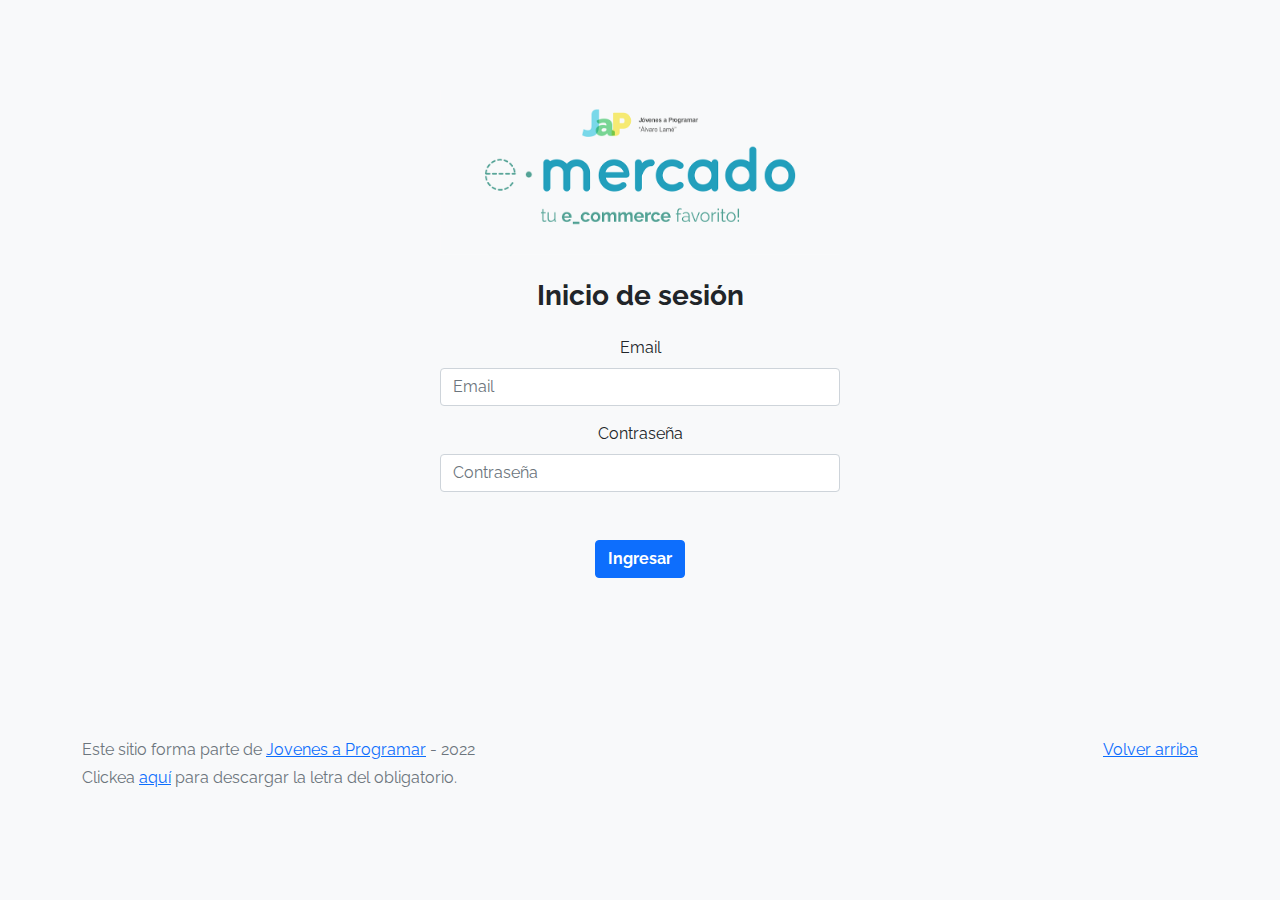
<file: index.html>
<!DOCTYPE html>
<html lang="es">
  <head>
    <meta http-equiv="Content-Type" content="text/html; charset=UTF-8" />
    <meta
      name="viewport"
      content="width=device-width, initial-scale=1, shrink-to-fit=no"/>
    <title>eMercado - Todo lo que busques está aquí</title>
    <link
      href="https://fonts.googleapis.com/css?family=Raleway:300,300i,400,400i,700,700i,900,900i"
      rel="stylesheet"/>
    <link href="css/bootstrap.min.css" rel="stylesheet" />
    <link href="css/styles.css" rel="stylesheet" />
    <style>
      body {
        background-color: rgb(248, 249, 250);
      }
    </style>
  </head>
  <body>
    <main class="container d-flex justify-content-center align-items-center">
      <div class="text-center">
        <img
          src="img/login.png"
          class="img-fluid mb-4"
          width="400"
          alt="Logo e-mercado"/>
        <h3 class="fw-bold mb-4">Inicio de sesión</h3>
        <form method="get" action="homepage.html" id="validation" novalidate>
          <div class="mb-3">
            <label for="email" class="form-label">Email</label>
            <input
              type="email"
              placeholder="Email"
              class="form-control"
              id="email"
              aria-describedby="email"
              required/>
            <div class="valid-feedback">
              Correcto, cumple con los requisitos
            </div>
            <div class="invalid-feedback">Ingresa tu e-mail</div>
          </div>
          <div class="mb-5">
            <label for="password" class="form-label">Contraseña</label>
            <input
              type="password"
              placeholder="Contraseña"
              class="form-control"
              id="password"
              aria-describedby="password"
              minlength="8"
              required/>
            <div class="valid-feedback">
              Correcto, cumple con los requisitos
            </div>
            <div class="invalid-feedback">Ingresa tu contraseña</div>
          </div>
          <div class="mb-3">
            <button type="submit" class="btn btn-primary fw-bold" id="submit">
              Ingresar
            </button>
            <!-- Botón para iniciar sesión con Google -->
          </div>
          <div
            id="g_id_onload"
            data-client_id="708437028162-b54l5r0apn4jq03dhgaak7fc3bg0893g.apps.googleusercontent.com">
          </div>
          <div
            class="mb-2 d-flex justify-content-center g_id_signin">
          </div>
        </form>
      </div>
    </main>
    <footer class="text-muted">
      <div class="container">
        <p class="float-end">
          <a href="#">Volver arriba</a>
        </p>
        <p>
          Este sitio forma parte de
          <a href="https://jovenesaprogramar.edu.uy/" target="_blank"
            >Jovenes a Programar</a>
          - 2022
        </p>
        <p>
          Clickea <a target="_blank" href="Letra.pdf">aquí</a> para descargar la
          letra del obligatorio.
        </p>
      </div>
    </footer>
    <script src="js/index.js"></script>
    <script src="js/init.js"></script>
    <script src="https://accounts.google.com/gsi/client"></script>
  </body>
</html>
</file>
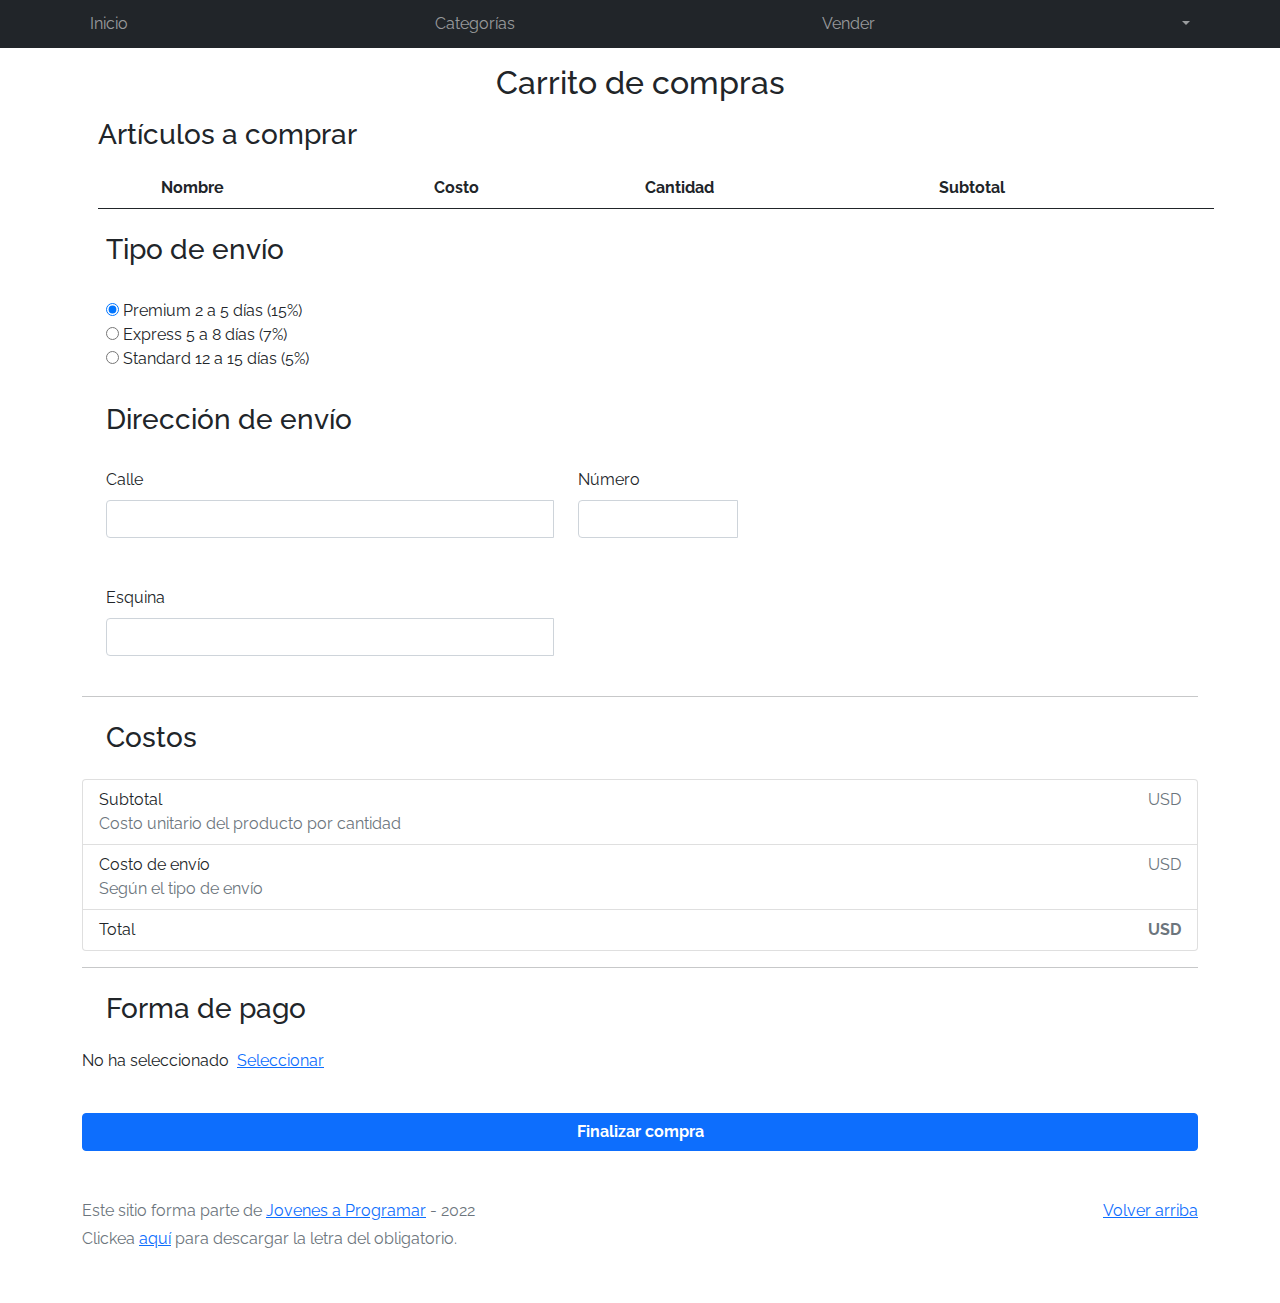
<file: cart.html>
<!DOCTYPE html>
<html lang="es">

<head>
  <meta http-equiv="Content-Type" content="text/html; charset=UTF-8" />
  <meta name="viewport" content="width=device-width, initial-scale=1, shrink-to-fit=no" />
  <title>eMercado - Todo lo que busques está aquí</title>
  <link href="https://fonts.googleapis.com/css?family=Raleway:300,300i,400,400i,700,700i,900,900i" rel="stylesheet" />
  <link href="css/bootstrap.min.css" rel="stylesheet" />
  <link href="css/font-awesome.min.css" rel="stylesheet" />
  <link href="css/styles.css" rel="stylesheet" />
  <link rel="stylesheet" href="https://cdn.jsdelivr.net/npm/bootstrap-icons@1.9.1/font/bootstrap-icons.css" />
</head>

<body>
  <nav class="navbar navbar-expand-lg navbar-dark bg-dark p-1">
    <div class="container">
      <button class="navbar-toggler" type="button" data-bs-toggle="collapse" data-bs-target="#navbarNav"
        aria-controls="navbarNav" aria-expanded="false" aria-label="Toggle navigation">
        <span class="navbar-toggler-icon"></span>
      </button>
      <div class="collapse navbar-collapse" id="navbarNav">
        <ul class="navbar-nav w-100 justify-content-between">
          <li class="nav-item">
            <a class="nav-link" href="index.html">Inicio</a>
          </li>
          <li class="nav-item">
            <a class="nav-link" href="categories.html">Categorías</a>
          </li>
          <li class="nav-item">
            <a class="nav-link" href="sell.html">Vender</a>
          </li>
          <!-- Información de usuario -->
          <li class="nav-item dropdown">
            <a class="nav-link dropdown-toggle" href="#" role="button" data-bs-toggle="dropdown" id="mi-perfil">
            </a>
            <!-- Menú desplegable -->
            <ul class="dropdown-menu-dark dropdown-menu p-1">
              <li>
                <a class="nav-link" href="cart.html">Mi carrito
                </a>
              </li>
              <li>
                <a class="nav-link" href="my-profile.html">Mi perfil</a>
              </li>
              <li>
                <a class="nav-link" href="index.html" onclick="localStorage.removeItem('email')">Cerrar sesión</a>
              </li>
            </ul>
        </ul>
      </div>
    </div>
  </nav>
  <main>
    <!-- Carrito de compras -->
    <div class="container">
      <h2 class="text-center m-3">Carrito de compras</h2>
      <h3 class="m-3">Artículos a comprar</h3>
      <table class="table m-3 border-bottom">
        <tbody>
          <tr>
            <th scope="col"></th>
            <th scope="col">Nombre</th>
            <th scope="col">Costo</th>
            <th scope="col">Cantidad</th>
            <th scope="col">Subtotal</th>
          </tr>
        </tbody>
        <tbody id="carrito"></tbody>
      </table>
      <h3 class="m-3 p-2">Tipo de envío</h3>
      <div class="d-flex flex-column m-3 p-2">
        <div>
          <input type="radio" name="envio" id="premium" checked required>
          <label>Premium 2 a 5 días (15%)</label>
        </div>
        <div>
          <input type="radio" name="envio" id="express" required>
          <label>Express 5 a 8 días (7%)</label>
        </div>
        <div>
          <input type="radio" name="envio" id="standard" required>
          <label>Standard 12 a 15 días (5%)</label>
        </div>
      </div>
      <h3 class="d-flex m-3 p-2">Dirección de envío</h3>
      <form action="#" class="needs-validation" novalidate>
        <div class="d-flex m-3 p-2">
          <div>
            <label for="calle" class="form-label">Calle</label>
            <div class="input-group mb-3">
              <input type="text" class="form-control me-4" style="width: 28rem" required />
              <div class="invalid-feedback">Ingresa una calle</div>
            </div>
          </div>
          <div>
            <label for="numero" class="form-label">Número</label>
            <div class="input-group mb-3">
              <input type="text" class="form-control" style="width: 10rem" required />
              <div class="invalid-feedback">Ingresa un número</div>
            </div>
          </div>
        </div>
        <div class="d-flex m-3 p-2">
          <div>
            <label for="calle" class="form-label">Esquina</label>
            <div class="input-group mb-3">
              <input type="text" class="form-control me-4" style="width: 28rem" required />
              <div class="invalid-feedback">Ingresa una esquina</div>
            </div>
          </div>
        </div>
        <hr>
        <h3 class="d-flex m-3 p-2">Costos</h3>
        <ul class="list-group">
          <li class="list-group-item">
            <div class="d-flex justify-content-between m-0 p-0">
              <p class="m-0 p-0">Subtotal</p>
              <p class="m-0 p-0 text-secondary">USD <span id="subtotal"></span></p>
            </div>
            <p class="m-0 p-0 text-secondary">Costo unitario del producto por cantidad</p>
          </li>
          <li class="list-group-item">
            <div class="d-flex justify-content-between m-0 p-0">
              <p class="m-0 p-0">Costo de envío</p>
              <p class="m-0 p-0 text-secondary">USD <span id="costoenvio"></span></p>
            </div>
            <p class="m-0 p-0 text-secondary">Según el tipo de envío</p>
          </li>
          <li class="list-group-item">
            <div class="d-flex justify-content-between m-0 p-0">
              <p class="m-0 p-0">Total</p>
              <p class="m-0 p-0 text-secondary"><strong>USD <span id="total"></span></strong></p>
            </div>
          </li>
        </ul>
        <hr>
        <h3 class="d-flex m-3 p-2">Forma de pago</h3>
        <div class="d-flex">
          <p class="me-2">No ha seleccionado</p>
          <a href="" data-bs-toggle="modal" data-bs-target="#exampleModal">Seleccionar</a>
        </div>
        <div class="modal fade" id="exampleModal" tabindex="-1" aria-labelledby="exampleModalLabel" aria-hidden="true">
          <div class="modal-dialog">
            <div class="modal-content">
              <div class="modal-header">
                <h1 class="modal-title fs-5" id="exampleModalLabel">
                  Forma de pago
                </h1>
              </div>
              <div class="modal-body">
                <div class="d-flex">
                  <input class="form-check-input me-2 p-0" type="radio" name="tipo"
                    id="tarjeta" checked="" />
                  <p>Tarjeta de crédito</p>
                </div>
                <hr />
                <div class="d-flex">
                  <div>
                    <label class="form-label">Número de tarjeta</label>
                    <div class="input-group mb-3">
                      <input type="text" class="form-control me-4" id="numerotarjeta"
                        style="width: 16rem" required />
                    </div>
                  </div>
                  <div>
                    <label class="form-label">Código de seg.</label>
                    <div class="input-group mb-3">
                      <input type="text" class="form-control" id="codigotarjeta" style="width: 10rem"
                        required />
                    </div>
                  </div>
                </div>
                <div class="d-flex">
                  <div>
                    <label class="form-label">Vencimiento (MM/AA)</label>
                    <div class="input-group mb-3">
                      <input type="date" class="form-control me-4" id="vencimientotarjeta"
                        style="width: 16rem" required />
                    </div>
                  </div>
                </div>
                <div class="d-flex">
                  <input class="form-check-input me-2 p-0" type="radio" name="tipo"
                    id="transferencia" />
                  <p>Transferencia bancaria</p>
                </div>
                <hr />
                <div>
                  <label class="form-label">Número de cuenta</label>
                  <div class="input-group mb-3">
                    <input type="text" class="form-control me-4" id="numerocuenta"
                      style="width: 16rem" required disabled/>
                  </div>
                </div>
              </div>
              <div class="modal-footer">
                <button type="button" class="btn btn-primary" data-bs-dismiss="modal">Cerrar</button>
              </div>
            </div>
          </div>
        </div>
        <br>
        <button type="submit" class="btn btn-primary w-100 fw-bold fs-6">Finalizar compra</button>
      </form>
    </div>
  </main>
  <footer class="text-muted">
    <div class="container">
      <p class="float-end">
        <a href="#">Volver arriba</a>
      </p>
      <p>
        Este sitio forma parte de
        <a href="https://jovenesaprogramar.edu.uy/" target="_blank">Jovenes a Programar</a>
        - 2022
      </p>
      <p>
        Clickea <a target="_blank" href="Letra.pdf">aquí</a> para descargar la
        letra del obligatorio.
      </p>
    </div>
  </footer>
  <!-- Alerta exitosa -->
  <div class="alert alert-success alert-dismissible fade" role="alert" id="alert-success">
    <p>¡Has comprado con éxito!</p>
    <button type="button" class="btn-close" data-bs-dismiss="alert"></button>
  </div>
  <!-- Alerta con error -->
  <div class="alert alert-danger alert-dismissible fade" role="alert" id="alert-danger">
    <p>Por favor, complete todos los campos</p>
    <button type="button" class="btn-close" data-bs-dismiss="alert"></button>
  </div>
  <div id="spinner-wrapper">
    <div class="lds-ring">
      <div></div>
      <div></div>
      <div></div>
      <div></div>
    </div>
  </div>
  <script src="js/bootstrap.bundle.min.js"></script>
  <script src="js/init.js"></script>
  <script src="js/cart.js"></script>
</body>

</html>
</file>
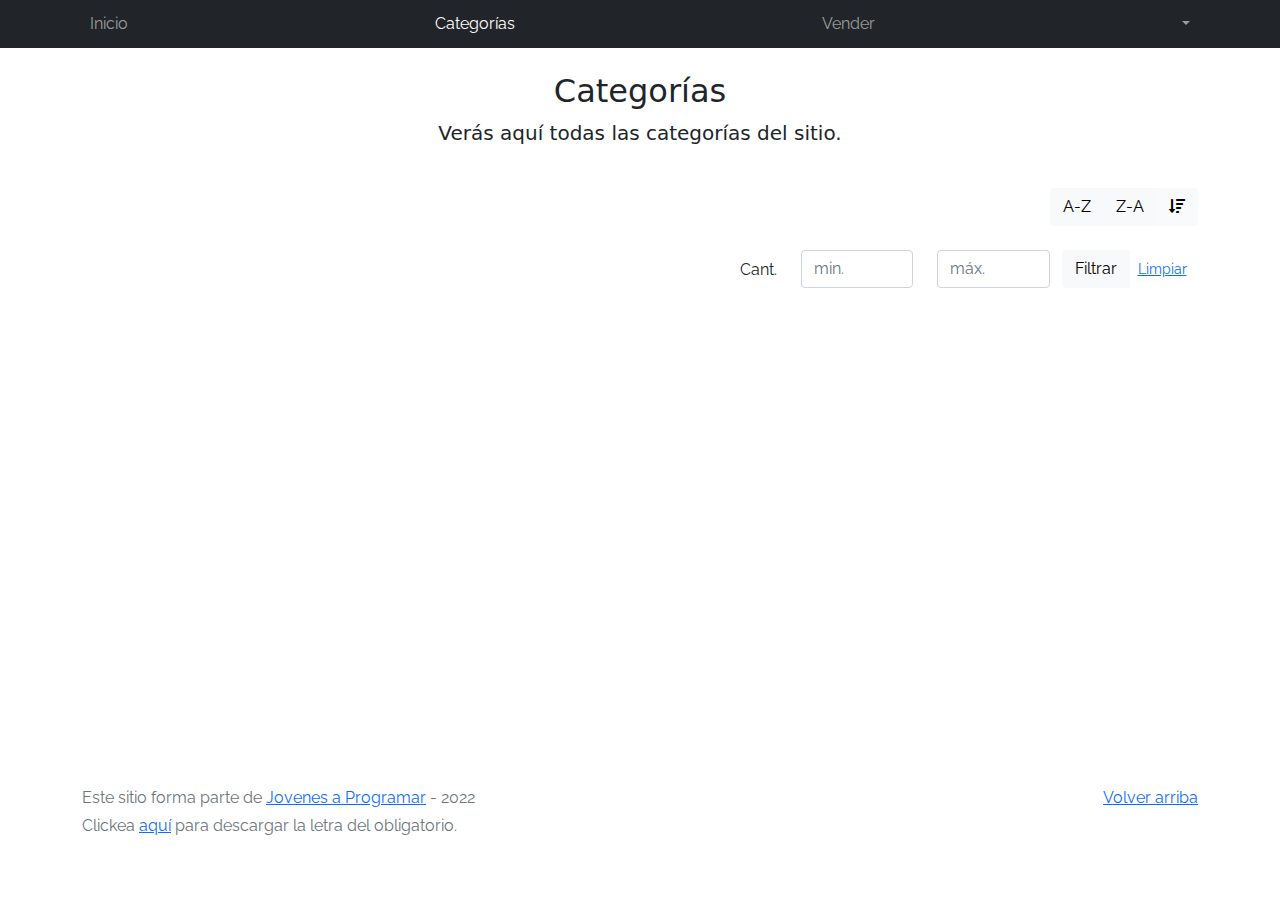
<file: categories.html>
<!DOCTYPE html>
<html lang="es">
  <head>
    <meta http-equiv="Content-Type" content="text/html; charset=UTF-8" />
    <meta
      name="viewport"
      content="width=device-width, initial-scale=1, shrink-to-fit=no"/>
    <title>eMercado - Todo lo que busques está aquí</title>
    <link
      href="https://fonts.googleapis.com/css?family=Raleway:300,300i,400,400i,700,700i,900,900i"
      rel="stylesheet"/>
    <link href="css/font-awesome.min.css" rel="stylesheet" />
    <link href="css/bootstrap.min.css" rel="stylesheet" />
    <link href="css/styles.css" rel="stylesheet" />
  </head>
  <body>
    <nav class="navbar navbar-expand-lg navbar-dark bg-dark p-1">
      <div class="container">
        <button
          class="navbar-toggler"
          type="button"
          data-bs-toggle="collapse"
          data-bs-target="#navbarNav"
          aria-controls="navbarNav"
          aria-expanded="false"
          aria-label="Toggle navigation">
          <span class="navbar-toggler-icon"></span>
        </button>
        <div class="collapse navbar-collapse" id="navbarNav">
          <ul class="navbar-nav w-100 justify-content-between">
            <li class="nav-item">
              <a class="nav-link" href="index.html">Inicio</a>
            </li>
            <li class="nav-item">
              <a class="nav-link active" href="categories.html">Categorías</a>
            </li>
            <li class="nav-item">
              <a class="nav-link" href="sell.html">Vender</a>
            </li>
            <!-- Información de usuario -->
            <li class="nav-item dropdown">
              <a class="nav-link dropdown-toggle" href="#" role="button" data-bs-toggle="dropdown" id="mi-perfil">
              </a>
              <!-- Menú desplegable -->
              <ul class="dropdown-menu-dark dropdown-menu p-1">
                <li>
                  <a class="nav-link" href="cart.html">Mi carrito
                  </a>
                </li>
                <li>
                  <a class="nav-link" href="my-profile.html">Mi perfil</a>
                </li>
                <li>
                  <a class="nav-link" href="index.html" onclick="localStorage.removeItem('email')">Cerrar sesión</a>
                </li>
              </ul>
          </ul>
        </div>
      </div>
    </nav>
    <main class="pb-5">
      <div class="text-center p-4">
        <h2>Categorías</h2>
        <p class="lead">Verás aquí todas las categorías del sitio.</p>
      </div>
      <div class="container">
        <div class="row">
          <div class="col text-end">
            <div
              class="btn-group btn-group-toggle mb-4"
              data-bs-toggle="buttons">
              <input
                type="radio"
                class="btn-check"
                name="options"
                id="sortAsc"/>
              <label class="btn btn-light" for="sortAsc">A-Z</label>
              <input
                type="radio"
                class="btn-check"
                name="options"
                id="sortDesc"/>
              <label class="btn btn-light" for="sortDesc">Z-A</label>
              <input
                type="radio"
                class="btn-check"
                name="options"
                id="sortByCount"
                checked/>
              <label class="btn btn-light" for="sortByCount"
                ><i class="fas fa-sort-amount-down mr-1"></i>
              </label>
            </div>
          </div>
        </div>
        <div class="row">
          <div class="col-lg-6 offset-lg-6 col-md-12 mb-1 container">
            <div class="row container p-0 m-0">
              <div class="col">
                <p class="font-weight-normal text-end my-2">Cant.</p>
              </div>
              <div class="col">
                <input
                  class="form-control"
                  type="number"
                  placeholder="min."
                  id="rangeFilterCountMin"/>
              </div>
              <div class="col">
                <input
                  class="form-control"
                  type="number"
                  placeholder="máx."
                  id="rangeFilterCountMax"/>
              </div>
              <div class="col-3 p-0">
                <div class="btn-group" role="group">
                  <button class="btn btn-light btn-block" id="rangeFilterCount">
                    Filtrar
                  </button>
                  <button class="btn btn-link btn-sm" id="clearRangeFilter">
                    Limpiar
                  </button>
                </div>
              </div>
            </div>
          </div>
        </div>
        <div class="row">
          <div class="list-group" id="cat-list-container"></div>
        </div>
      </div>
    </main>
    <footer class="text-muted">
      <div class="container">
        <p class="float-end">
          <a href="#">Volver arriba</a>
        </p>
        <p>
          Este sitio forma parte de
          <a href="https://jovenesaprogramar.edu.uy/" target="_blank"
            >Jovenes a Programar</a
          >
          - 2022
        </p>
        <p>
          Clickea <a target="_blank" href="Letra.pdf">aquí</a> para descargar la
          letra del obligatorio.
        </p>
      </div>
    </footer>
    <div id="spinner-wrapper">
      <div class="lds-ring">
        <div></div>
        <div></div>
        <div></div>
        <div></div>
      </div>
    </div>
    <script src="js/bootstrap.bundle.min.js"></script>
    <script src="js/init.js"></script>
    <script src="js/categories.js"></script>
  </body>
</html>
</file>
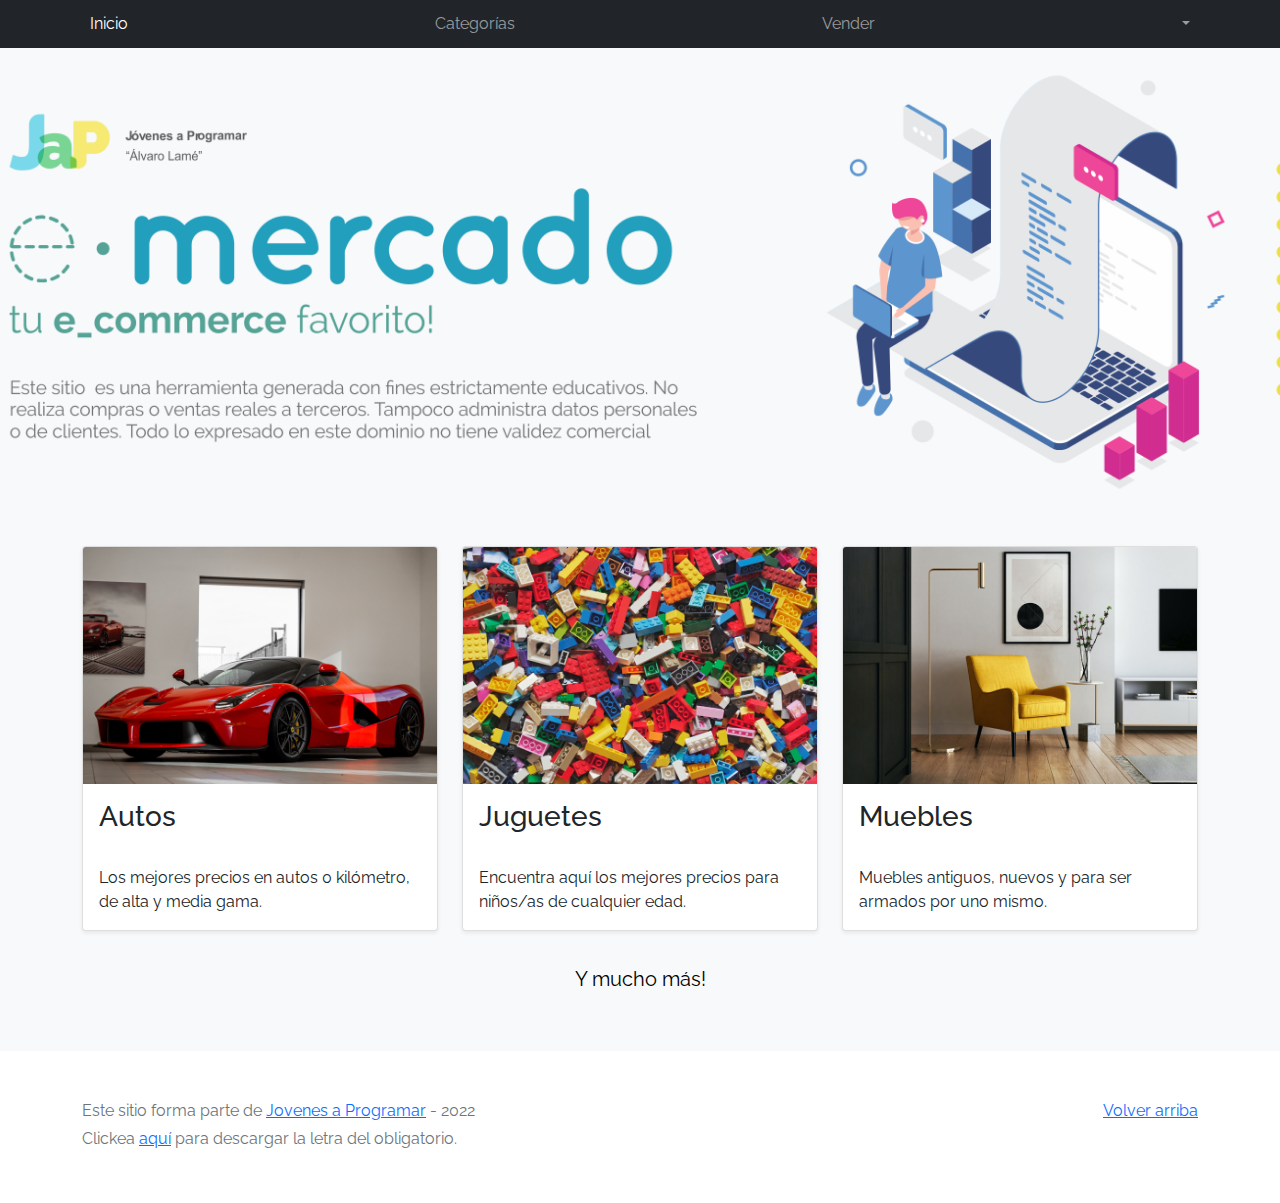
<file: homepage.html>
<!DOCTYPE html>
<html lang="es">
  <head>
    <meta http-equiv="Content-Type" content="text/html; charset=UTF-8" />
    <meta
      name="viewport"
      content="width=device-width, initial-scale=1, shrink-to-fit=no"/>
    <title>eMercado - Todo lo que busques está aquí</title>
    <link
      href="https://fonts.googleapis.com/css?family=Raleway:300,300i,400,400i,700,700i,900,900i"
      rel="stylesheet"/>
    <link href="css/bootstrap.min.css" rel="stylesheet" />
    <link href="css/styles.css" rel="stylesheet" />
  </head>
  <body>
    <nav class="navbar navbar-expand-lg navbar-dark bg-dark p-1">
      <div class="container">
        <button
          class="navbar-toggler"
          type="button"
          data-bs-toggle="collapse"
          data-bs-target="#navbarNav"
          aria-controls="navbarNav"
          aria-expanded="false"
          aria-label="Toggle navigation">
          <span class="navbar-toggler-icon"></span>
        </button>
        <div class="collapse navbar-collapse" id="navbarNav">
          <ul class="navbar-nav w-100 justify-content-between">
            <li class="nav-item">
              <a id="index" class="nav-link active" href="homepage.html">Inicio</a>
            </li>
            <li class="nav-item">
              <a class="nav-link" href="categories.html">Categorías</a>
            </li>
            <li class="nav-item">
              <a class="nav-link" href="sell.html">Vender</a>
            </li>
            <!-- Información de usuario -->
            <li class="nav-item dropdown">
              <a class="nav-link dropdown-toggle" href="#" role="button" data-bs-toggle="dropdown" id="mi-perfil">
              </a>
            <!-- Menú desplegable -->
            <ul class="dropdown-menu-dark dropdown-menu p-1">
              <li>
                <a class="nav-link" href="cart.html"
                  >Mi carrito
                </a>
              </li>
              <li>
                <a class="nav-link" href="my-profile.html"
                  >Mi perfil</a
                >
              </li>
              <li>
                <a
                  class="nav-link" href="index.html"
                  onclick="localStorage.removeItem('email')"
                  >Cerrar sesión</a>
              </li>
            </ul>
          </ul>
        </div>
      </div>
    </nav>
    <main>
      <div class="jumbotron text-center"></div>
      <div class="album py-5 bg-light">
        <div class="container">
          <div class="row">
            <div class="col-md-4">
              <div
                class="card mb-4 shadow-sm custom-card cursor-active"
                id="autos">
                <img
                  class="bd-placeholder-img card-img-top"
                  src="img/cars_index.jpg"
                  alt="Imgagen representativa de la categoría 'Autos'"/>
                <h3 class="m-3">Autos</h3>
                <div class="card-body">
                  <p class="card-text">
                    Los mejores precios en autos 0 kilómetro, de alta y media
                    gama.
                  </p>
                </div>
              </div>
            </div>
            <div class="col-md-4">
              <div
                class="card mb-4 shadow-sm custom-card cursor-active"
                id="juguetes">
                <img
                  class="bd-placeholder-img card-img-top"
                  src="img/toys_index.jpg"
                  alt="Imgagen representativa de la categoría 'Juguetes'"
                />
                <h3 class="m-3">Juguetes</h3>
                <div class="card-body">
                  <p class="card-text">
                    Encuentra aquí los mejores precios para niños/as de
                    cualquier edad.
                  </p>
                </div>
              </div>
            </div>
            <div class="col-md-4">
              <div
                class="card mb-4 shadow-sm custom-card cursor-active"
                id="muebles">
                <img
                  class="bd-placeholder-img card-img-top"
                  src="img/furniture_index.jpg"
                  alt="Imgagen representativa de la categoría 'Muebles'"/>
                <h3 class="m-3">Muebles</h3>
                <div class="card-body">
                  <p class="card-text">
                    Muebles antiguos, nuevos y para ser armados por uno mismo.
                  </p>
                </div>
              </div>
            </div>
          </div>
          <div class="row">
            <a class="btn btn-light btn-lg btn-block" href="categories.html"
              >Y mucho más!</a>
          </div>
        </div>
      </div>
    </main>
    <footer class="text-muted">
      <div class="container">
        <p class="float-end">
          <a href="#">Volver arriba</a>
        </p>
        <p>
          Este sitio forma parte de
          <a href="https://jovenesaprogramar.edu.uy/" target="_blank"
            >Jovenes a Programar</a>
          - 2022
        </p>
        <p>
          Clickea <a target="_blank" href="Letra.pdf">aquí</a> para descargar la
          letra del obligatorio.
        </p>
      </div>
    </footer>
    <script src="js/bootstrap.bundle.min.js"></script>
    <script src="js/init.js"></script>
    <script src="js/index.js"></script>
  </body>
</html>
</file>
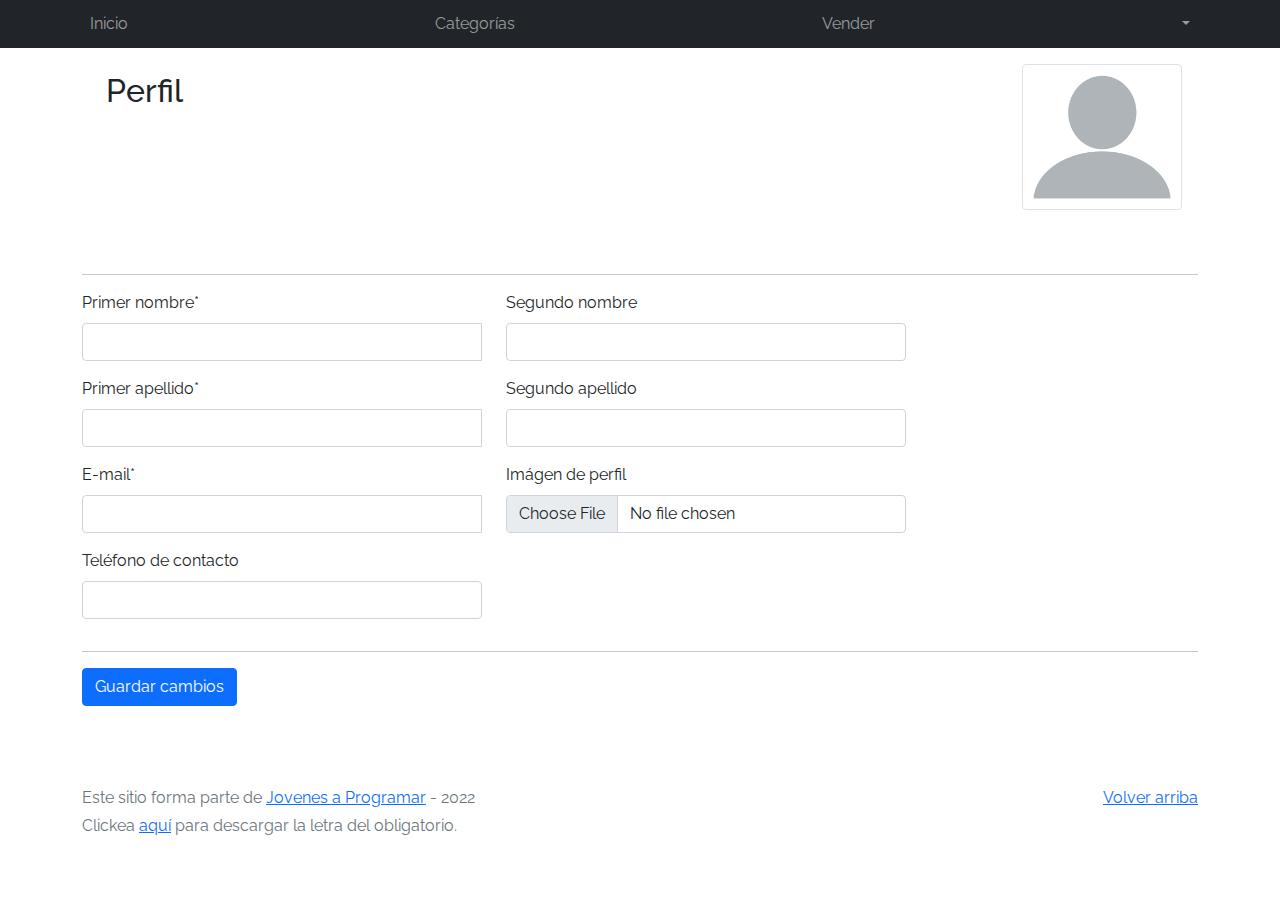
<file: my-profile.html>
<!DOCTYPE html>
<html lang="es">

<head>
  <meta http-equiv="Content-Type" content="text/html; charset=UTF-8">
  <meta name="viewport" content="width=device-width, initial-scale=1, shrink-to-fit=no">
  <title>eMercado - Todo lo que busques está aquí</title>
  <link href="https://fonts.googleapis.com/css?family=Raleway:300,300i,400,400i,700,700i,900,900i" rel="stylesheet">
  <link href="css/bootstrap.min.css" rel="stylesheet">
  <link href="css/styles.css" rel="stylesheet">
  <style>
    .bd-placeholder-img {
      font-size: 1.125rem;
      text-anchor: middle;
      -webkit-user-select: none;
      -moz-user-select: none;
      -ms-user-select: none;
      user-select: none;
    }

    @media (min-width: 768px) {
      .bd-placeholder-img-lg {
        font-size: 3.5rem;
      }
    }
  </style>
</head>

<body>
  <nav class="navbar navbar-expand-lg navbar-dark bg-dark p-1">
    <div class="container">
      <button class="navbar-toggler" type="button" data-bs-toggle="collapse" data-bs-target="#navbarNav"
        aria-controls="navbarNav" aria-expanded="false" aria-label="Toggle navigation">
        <span class="navbar-toggler-icon"></span>
      </button>
      <div class="collapse navbar-collapse" id="navbarNav">
        <ul class="navbar-nav w-100 justify-content-between">
          <li class="nav-item">
            <a class="nav-link" href="index.html">Inicio</a>
          </li>
          <li class="nav-item">
            <a class="nav-link" href="categories.html">Categorías</a>
          </li>
          <li class="nav-item">
            <a class="nav-link" href="sell.html">Vender</a>
          </li>
          <!-- Información de usuario -->
          <li class="nav-item dropdown">
            <a class="nav-link dropdown-toggle" href="#" role="button" data-bs-toggle="dropdown" id="mi-perfil">
            </a>
            <!-- Menú desplegable -->
            <ul class="dropdown-menu-dark dropdown-menu p-1">
              <li>
                <a class="nav-link" href="cart.html">Mi carrito
                </a>
              </li>
              <li>
                <a class="nav-link" href="my-profile.html">Mi perfil</a>
              </li>
              <li>
                <a class="nav-link" href="index.html" onclick="localStorage.removeItem('email')">Cerrar sesión</a>
              </li>
            </ul>
        </ul>
      </div>
    </div>
  </nav>
  <main>
    <!-- Perfil -->
    <div class="container">
      <div class="d-flex justify-content-between mb-5">
        <h2 class="m-4">Perfil</h2>
        <img src="./img/img_perfil.png" class="img-thumbnail m-3" style="width: 10rem" id="img-perfil" />
      </div>
      <hr />
      <form action="" method="" class="needs-validation" novalidate>
        <div class="d-flex">
          <div>
            <label for="primer-nombre" class="form-label">Primer nombre*</label>
            <div class="input-group mb-3">
              <input type="text" class="form-control me-4" style="width: 25rem" id="primer-nombre" required />
              <div class="invalid-feedback">Ingresa un nombre</div>
            </div>
          </div>
          <div>
            <label for="segundo-nombre" class="form-label">Segundo nombre</label>
            <div class="input-group mb-3">
              <input type="text" class="form-control" style="width: 25rem" id="segundo-nombre" />
            </div>
          </div>
        </div>
        <div class="d-flex">
          <div>
            <label for="primer-apellido" class="form-label">Primer apellido*</label>
            <div class="input-group mb-3">
              <input type="text" class="form-control me-4" style="width: 25rem" id="primer-apellido" required />
              <div class="invalid-feedback">Ingresa un apellido</div>
            </div>
          </div>
          <div>
            <label for="segundo-apellido" class="form-label">Segundo apellido</label>
            <div class="input-group mb-3">
              <input type="text" class="form-control" style="width: 25rem" id="segundo-apellido" />
            </div>
          </div>
        </div>
        <div class="d-flex">
          <div>
            <label for="email" class="form-label">E-mail*</label>
            <div class="input-group mb-3">
              <input type="text" class="form-control me-4" style="width: 25rem" id="email" required />
              <div class="invalid-feedback">Ingresa un email</div>
            </div>
          </div>
          <div>
            <label for="img" class="form-label">Imágen de perfil</label>
            <div class="input-group mb-3">
              <input type="file" class="form-control" style="width: 25rem" id="img" />
            </div>
          </div>
        </div>
        <div class="d-flex">
          <div>
            <label for="telefono" class="form-label">Teléfono de contacto</label>
            <div class="input-group mb-3">
              <input type="text" class="form-control" style="width: 25rem" id="telefono" />
            </div>
          </div>
        </div>
        <hr />
        <button type="submit" class="btn btn-primary" id="btn">Guardar cambios</button>
      </form>
  </main>
  <footer class="text-muted">
    <div class="container">
      <p class="float-end">
        <a href="#">Volver arriba</a>
      </p>
      <p>Este sitio forma parte de <a href="https://jovenesaprogramar.edu.uy/" target="_blank">Jovenes a Programar</a> -
        2022</p>
      <p>Clickea <a target="_blank" href="Letra.pdf">aquí</a> para descargar la letra del obligatorio.</p>
    </div>
  </footer>
  <script src="js/bootstrap.bundle.min.js"></script>
  <script src="js/init.js"></script>
  <script src="js/my-profile.js"></script>
</body>

</html>
</file>
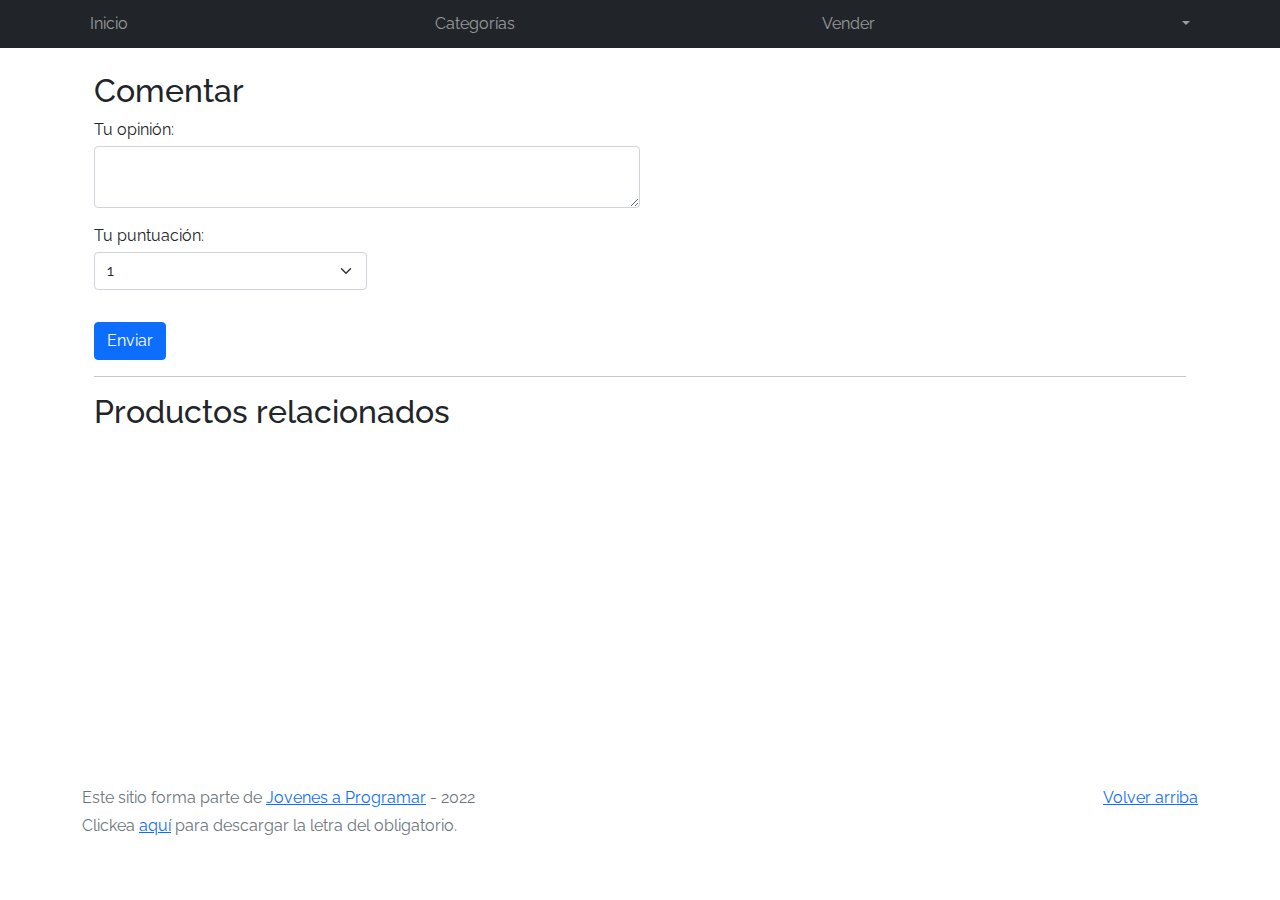
<file: product-info.html>
<!DOCTYPE html>
<html lang="es">

<head>
  <meta http-equiv="Content-Type" content="text/html; charset=UTF-8">
  <meta name="viewport" content="width=device-width, initial-scale=1, shrink-to-fit=no">
  <title>eMercado - Todo lo que busques está aquí</title>
  <link href="https://fonts.googleapis.com/css?family=Raleway:300,300i,400,400i,700,700i,900,900i" rel="stylesheet">
  <link href="css/font-awesome.min.css" rel="stylesheet">
  <link href="css/bootstrap.min.css" rel="stylesheet">
  <link href="css/styles.css" rel="stylesheet">
</head>

<body>
  <nav class="navbar navbar-expand-lg navbar-dark bg-dark p-1">
    <div class="container">
      <button class="navbar-toggler" type="button" data-bs-toggle="collapse" data-bs-target="#navbarNav"
        aria-controls="navbarNav" aria-expanded="false" aria-label="Toggle navigation">
        <span class="navbar-toggler-icon"></span>
      </button>
      <div class="collapse navbar-collapse" id="navbarNav">
        <ul class="navbar-nav w-100 justify-content-between">
          <li class="nav-item">
            <a class="nav-link" href="index.html">Inicio</a>
          </li>
          <li class="nav-item">
            <a class="nav-link" href="categories.html">Categorías</a>
          </li>
          <li class="nav-item">
            <a class="nav-link" href="sell.html">Vender</a>
          </li>
          <!-- Información de usuario -->
          <li class="nav-item dropdown">
            <a class="nav-link dropdown-toggle" href="#" role="button" data-bs-toggle="dropdown" id="mi-perfil">
            </a>
            <!-- Menú desplegable -->
            <ul class="dropdown-menu-dark dropdown-menu p-1">
              <li>
                <a class="nav-link" href="cart.html">Mi carrito
                </a>
              </li>
              <li>
                <a class="nav-link" href="my-profile.html">Mi perfil</a>
              </li>
              <li>
                <a class="nav-link" href="index.html" onclick="localStorage.removeItem('email')">Cerrar sesión</a>
              </li>
            </ul>
        </ul>
      </div>
    </div>
  </nav>
  <main>
    <!-- Campo del carousel con las imágenes de cada producto -->
    <div id="carouselExampleInterval" class="carousel slide" data-bs-ride="carousel">
      <div class="carousel-inner" id="carousel-inner">
      <button class="carousel-control-prev" type="button" data-bs-target="#carouselExampleInterval" data-bs-slide="prev">
        <span class="carousel-control-prev-icon" aria-hidden="true"></span>
        <span class="visually-hidden">Previous</span>
      </button>
      <button class="carousel-control-next" type="button" data-bs-target="#carouselExampleInterval" data-bs-slide="next">
        <span class="carousel-control-next-icon" aria-hidden="true"></span>
        <span class="visually-hidden">Next</span>
      </button>
    </div>
    <div class="container p-4 pb-0 mb-0" id="product-info-container"></div>
    <!-- Campo para ingresar comentario -->
    <div class="container p-4 pt-0">
      <h2>Comentar</h2>
      <p class="mb-1">Tu opinión:</p>
      <div class="input-group w-50">
        <textarea class="form-control mb-3" aria-label="With textarea" id="opinion"></textarea>
      </div>
      <p class="mb-1">Tu puntuación:</p>
      <div class="input-group mb-3 w-25">
        <select class="form-select" id="puntuacion">
          <option value="1">1</option>
          <option value="2">2</option>
          <option value="3">3</option>
          <option value="4">4</option>
          <option value="5">5</option>
        </select>
      </div>
      <button id="enviar" type="submit" class="btn btn-primary mt-3">
        Enviar
      </button>
      <hr>
      <h2 class="mb-5">Productos relacionados</h2>
        <div id="related-products" class="row mt-4 mb-3"></div>
    </div>
  </main>
  <footer class="text-muted">
    <div class="container">
      <p class="float-end">
        <a href="#">Volver arriba</a>
      </p>
      <p>Este sitio forma parte de <a href="https://jovenesaprogramar.edu.uy/" target="_blank">Jovenes a Programar</a> -
        2022</p>
      <p>Clickea <a target="_blank" href="Letra.pdf">aquí</a> para descargar la letra del obligatorio.</p>
    </div>
  </footer>
  <div id="spinner-wrapper">
    <div class="lds-ring">
      <div></div>
      <div></div>
      <div></div>
      <div></div>
    </div>
  </div>
  <script src="js/bootstrap.bundle.min.js"></script>
  <script src="js/init.js"></script>
  <script src="js/product-info.js"></script>
</body>
</html>
</file>
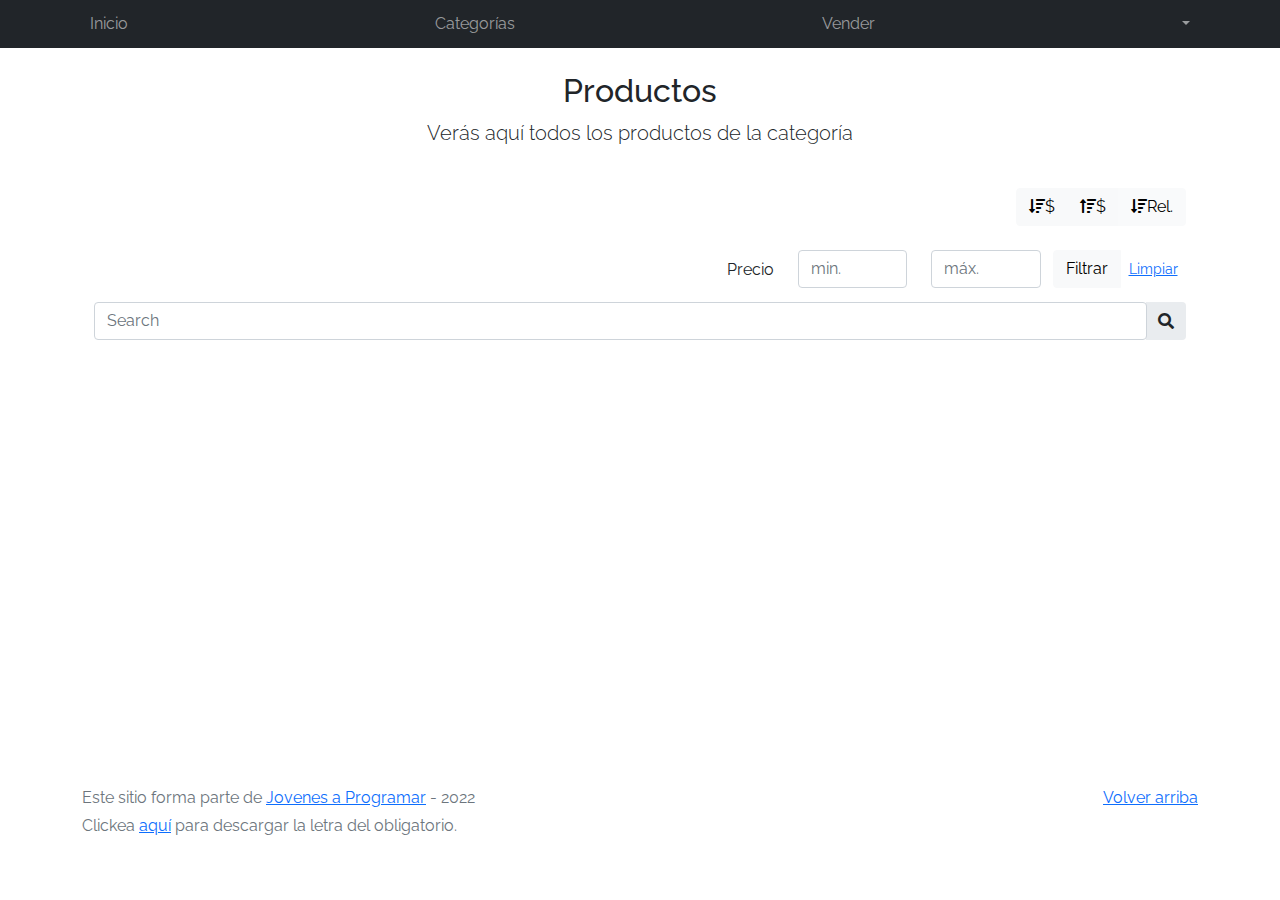
<file: products.html>
<!DOCTYPE html>
<html lang="es">
  <head>
    <meta http-equiv="Content-Type" content="text/html; charset=UTF-8" />
    <meta
      name="viewport"
      content="width=device-width, initial-scale=1, shrink-to-fit=no"/>
    <title>eMercado - Todo lo que busques está aquí</title>
    <link
      href="https://fonts.googleapis.com/css?family=Raleway:300,300i,400,400i,700,700i,900,900i"
      rel="stylesheet"/>
    <link href="css/font-awesome.min.css" rel="stylesheet" />
    <link href="css/bootstrap.min.css" rel="stylesheet" />
    <link href="css/styles.css" rel="stylesheet" />
  </head>
  <body>
    <nav class="navbar navbar-expand-lg navbar-dark bg-dark p-1">
      <div class="container">
        <button
          class="navbar-toggler"
          type="button"
          data-bs-toggle="collapse"
          data-bs-target="#navbarNav"
          aria-controls="navbarNav"
          aria-expanded="false"
          aria-label="Toggle navigation">
          <span class="navbar-toggler-icon"></span>
        </button>
        <div class="collapse navbar-collapse" id="navbarNav">
          <ul class="navbar-nav w-100 justify-content-between">
            <li class="nav-item">
              <a class="nav-link" href="index.html">Inicio</a>
            </li>
            <li class="nav-item">
              <a class="nav-link" href="categories.html">Categorías</a>
            </li>
            <li class="nav-item">
              <a class="nav-link" href="sell.html">Vender</a>
            </li>
            <!-- Información de usuario -->
            <li class="nav-item dropdown">
              <a class="nav-link dropdown-toggle" href="#" role="button" data-bs-toggle="dropdown" id="mi-perfil">
              </a>
              <!-- Menú desplegable -->
              <ul class="dropdown-menu-dark dropdown-menu p-1">
                <li>
                  <a class="nav-link" href="cart.html">Mi carrito
                  </a>
                </li>
                <li>
                  <a class="nav-link" href="my-profile.html">Mi perfil</a>
                </li>
                <li>
                  <a class="nav-link" href="index.html" onclick="localStorage.removeItem('email')">Cerrar sesión</a>
                </li>
              </ul>
          </ul>
        </div>
      </div>
    </nav>
    <main class="pb-5 container">
      <div class="text-center p-4">
        <h2>Productos</h2>
        <p class="lead">
          Verás aquí todos los productos de la categoría
          <span id="catName" class="fw-bold"> </span>
        </p>
      </div>
      <div class="container">
        <div class="row">
          <div class="col text-end">
            <div
              class="btn-group btn-group-toggle mb-4"
              data-bs-toggle="buttons">
              <!-- Botón para ordenar de forma descendente -->
              <input
                type="radio"
                class="btn-check"
                name="options"
                id="sortDesc"
                checked
              />
              <label class="btn btn-light" for="sortDesc"
                ><i class="fas fa-sort-amount-down mr-1"></i>$</label
              >
              <!-- Botón para ordenar de forma ascendente -->
              <input
                type="radio"
                class="btn-check"
                name="options"
                id="sortAsc"
                checked
              />
              <label class="btn btn-light" for="sortAsc"
                ><i class="fas fa-sort-amount-up mr-1"></i>$</label
              >
              <!-- Botón para ordenar por productos vendidos -->
              <input
                type="radio"
                class="btn-check"
                name="options"
                id="sortSell"
                checked
              />
              <label class="btn btn-light" for="sortSell"
                ><i class="fas fa-sort-amount-down mr-1"></i>Rel.</label>
            </div>
          </div>
        </div>
        <div class="row g-col-2 mb-2">
          <div class="col-lg-6 offset-lg-6 col-md-12 mb-1 container">
            <div class="row container p-0 m-0">
              <div class="col">
                <p class="font-weight-normal text-end my-2">Precio</p>
              </div>
              <!-- Filtro de precio mínimo -->
              <div class="col">
                <input
                  class="form-control"
                  type="number"
                  placeholder="min."
                  id="filterCountMin"/>
              </div>
              <!-- Filtro de precio máximo -->
              <div class="col">
                <input
                  class="form-control"
                  type="number"
                  placeholder="máx."
                  id="filterCountMax"/>
              </div>
              <div class="col-3 p-0">
                <div class="btn-group" role="group">
                  <!-- Botón para filtrar -->
                  <button class="btn btn-light btn-block" id="filterCount">
                    Filtrar
                  </button>
                  <!-- Botón para limpiar -->
                  <button class="btn btn-link btn-sm" id="clearFilter">
                    Limpiar
                  </button>
                </div>
              </div>
            </div>
          </div>
        </div>
      </div>
      <!-- Barra de búsqueda -->
      <div class="container">
        <div class="input-group rounded mb-3">
          <input
            type="search"
            class="form-control rounded"
            placeholder="Search"
            aria-label="Search"
            aria-describedby="search-addon"
            id="search"
          />
          <span class="input-group-text border-0" id="search-addon">
            <i class="fas fa-search"></i>
          </span>
        </div>
        <div class="row">
          <div class="list-group" id="products-list-container"></div>
        </div>
      </div>
    </main>
    <footer class="text-muted">
      <div class="container">
        <p class="float-end">
          <a href="#">Volver arriba</a>
        </p>
        <p>
          Este sitio forma parte de
          <a href="https://jovenesaprogramar.edu.uy/" target="_blank">Jovenes a Programar</a>
          - 2022
        </p>
        <p>
          Clickea <a target="_blank" href="Letra.pdf">aquí</a> para descargar la
          letra del obligatorio.
        </p>
      </div>
    </footer>
    <div id="spinner-wrapper">
      <div class="lds-ring">
        <div></div>
        <div></div>
        <div></div>
        <div></div>
      </div>
    </div>
    <script src="js/bootstrap.bundle.min.js"></script>
    <script src="js/init.js"></script>
    <script src="js/products.js"></script>
  </body>
</html>
</file>
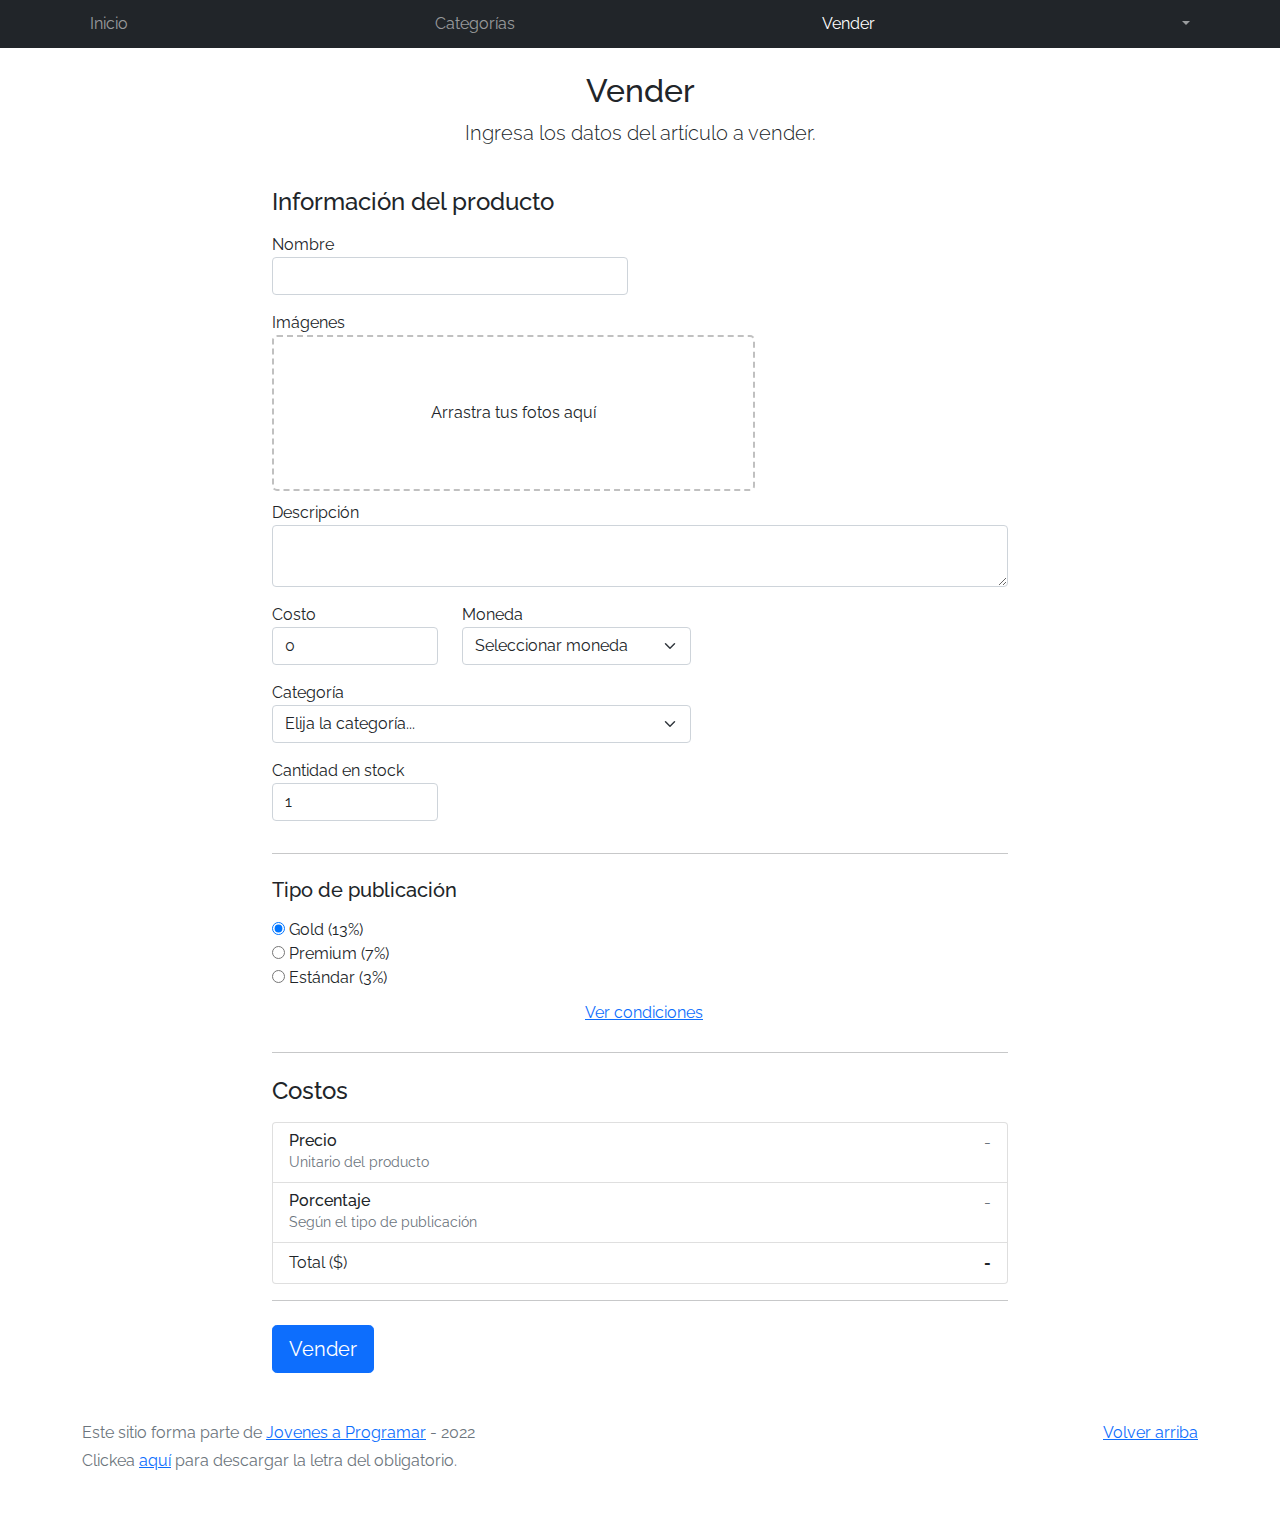
<file: sell.html>
<!DOCTYPE html>
<html lang="es">

<head>
  <meta http-equiv="Content-Type" content="text/html; charset=UTF-8">
  <meta name="viewport" content="width=device-width, initial-scale=1, shrink-to-fit=no">
  <title>eMercado - Todo lo que busques está aquí</title>
  <link href="https://fonts.googleapis.com/css?family=Raleway:300,300i,400,400i,700,700i,900,900i" rel="stylesheet">
  <link href="css/bootstrap.min.css" rel="stylesheet">
  <link href="css/dropzone.css" rel="stylesheet">
  <link href="css/styles.css" rel="stylesheet">
</head>

<body>
  <nav class="navbar navbar-expand-lg navbar-dark bg-dark p-1">
    <div class="container">
      <button class="navbar-toggler" type="button" data-bs-toggle="collapse" data-bs-target="#navbarNav"
        aria-controls="navbarNav" aria-expanded="false" aria-label="Toggle navigation">
        <span class="navbar-toggler-icon"></span>
      </button>
      <div class="collapse navbar-collapse" id="navbarNav">
        <ul class="navbar-nav w-100 justify-content-between">
          <li class="nav-item">
            <a class="nav-link" href="index.html">Inicio</a>
          </li>
          <li class="nav-item">
            <a class="nav-link" href="categories.html">Categorías</a>
          </li>
          <li class="nav-item">
            <a class="nav-link active" href="sell.html">Vender</a>
          </li>
          <!-- Información de usuario -->
          <li class="nav-item dropdown">
            <a class="nav-link dropdown-toggle" href="#" role="button" data-bs-toggle="dropdown" id="mi-perfil">
            </a>
            <!-- Menú desplegable -->
            <ul class="dropdown-menu-dark dropdown-menu p-1">
              <li>
                <a class="nav-link" href="cart.html">Mi carrito
                </a>
              </li>
              <li>
                <a class="nav-link" href="my-profile.html">Mi perfil</a>
              </li>
              <li>
                <a class="nav-link" href="index.html" onclick="localStorage.removeItem('email')">Cerrar sesión</a>
              </li>
            </ul>
        </ul>
      </div>
    </div>
  </nav>
  <div class="container">
    <div class="text-center p-4">
      <h2>Vender</h2>
      <p class="lead">Ingresa los datos del artículo a vender.</p>
    </div>
    <div class="row justify-content-md-center">
      <div class="col-md-8 order-md-1">
        <h4 class="mb-3">Información del producto</h4>
        <form class="needs-validation" id="sell-info">
          <div class="row">
            <div class="col-md-6 mb-3">
              <label for="productName">Nombre</label>
              <input type="text" class="form-control" id="productName" value="" name="productName">
              <div class="invalid-feedback">
                Ingresa un nombre
              </div>
            </div>
          </div>
          <div class="row">
            <div class="col-md-8 order-md-1">
              <label>Imágenes</label>
              <div class="needsclick dz-clickable" id="file-upload">
                <div class="dz-message needsclick">
                  Arrastra tus fotos aquí<br>
                </div>
              </div>
            </div>
          </div>
          <div class="row">
            <div class="col-md-12 mb-3">
              <label for="productDescription">Descripción</label>
              <textarea name="productDescription" class="form-control" id="productDescription"></textarea>
            </div>
          </div>
          <div class="row">
            <div class="col-md-3 mb-3">
              <label for="productCostInput">Costo</label>
              <input type="number" name="productCostInput" class="form-control" id="productCostInput" placeholder="" required="" value="0"
                min="0">
              <div class="invalid-feedback">
                El costo debe ser mayor que 0.
              </div>
            </div>
            <div class="col-md-4 mb-3">
              <label for="productCurrency">Moneda</label>
              <select name="productCurrency" class="form-select custom-select d-block w-100" id="productCurrency" required>
                <option value="" hidden selected>Seleccionar moneda</option>
                <option>Pesos Uruguayos (UYU)</option>
                <option>Dólares (USD)</option>
              </select>
              <div class="invalid-feedback">
                Ingresa una categoría válida.
              </div>
            </div>
          </div>
          <div class="row">
            <div class="col-md-7 mb-3">
              <label for="productCategory">Categoría</label>
              <select name="productCategory" class="custom-select form-select d-block w-100" id="productCategory">
                <option value="">Elija la categoría...</option>
                <option>Autos</option>
                <option>Juguetes</option>
                <option>Muebles</option>
                <option>Herramientas</option>
                <option>Computadoras</option>
                <option>Vestimenta</option>
              </select>
              <div class="invalid-feedback">
                Por favor ingresa una categoría válida.
              </div>
            </div>
          </div>
          <div class="row">
            <div class="col-md-3 mb-3">
              <label for="productCountInput">Cantidad en stock</label>
              <input type="number" name="productCountInput" class="form-control" id="productCountInput"  required value="1"
                min="0">
              <div class="invalid-feedback">
                La cantidad es requerida.
              </div>
            </div>
          </div>
          <hr class="mb-4">
          <h5 class="mb-3">Tipo de publicación</h5>
          <div class="d-block my-3">
            <div class="custom-control custom-radio">
              <input id="goldradio" name="publicationType" type="radio" class="custom-control-input" checked=""
                required="">
              <label class="custom-control-label" for="goldradio">Gold (13%)</label>
            </div>
            <div class="custom-control custom-radio">
              <input id="premiumradio" name="publicationType" type="radio" class="custom-control-input" required="">
              <label class="custom-control-label" for="premiumradio">Premium (7%)</label>
            </div>
            <div class="custom-control custom-radio">
              <input id="standardradio" name="publicationType" type="radio" class="custom-control-input" required="">
              <label class="custom-control-label" for="standardradio">Estándar (3%)</label>
            </div>
            <div class="row">
              <button type="button" class="m-1 btn btn-link" data-bs-toggle="modal"
                data-bs-target="#contidionsModal">Ver
                condiciones</button>
            </div>
          </div>
          <hr class="mb-4">
          <h4 class="mb-3">Costos</h4>
          <ul class="list-group mb-3">
            <li class="list-group-item d-flex justify-content-between lh-condensed">
              <div>
                <h6 class="my-0">Precio</h6>
                <small class="text-muted">Unitario del producto</small>
              </div>
              <span class="text-muted" id="productCostText">-</span>
            </li>
            <li class="list-group-item d-flex justify-content-between lh-condensed">
              <div>
                <h6 class="my-0">Porcentaje</h6>
                <small class="text-muted">Según el tipo de publicación</small>
              </div>
              <span class="text-muted" id="comissionText">-</span>
            </li>
            <li class="list-group-item d-flex justify-content-between">
              <span>Total ($)</span>
              <strong id="totalCostText">-</strong>
            </li>
          </ul>
          <hr class="mb-4">
          <button class="btn btn-primary btn-lg" type="submit">Vender</button>
        </form>
      </div>
    </div>
  </div>
  <footer class="text-muted">
    <div class="container">
      <p class="float-end">
        <a href="#">Volver arriba</a>
      </p>
      <p>Este sitio forma parte de <a href="https://jovenesaprogramar.edu.uy/" target="_blank">Jovenes a Programar</a> -
        2022</p>
      <p>Clickea <a target="_blank" href="Letra.pdf">aquí</a> para descargar la letra del obligatorio.</p>
    </div>
  </footer>

  <div class="alert alert-primary-dismissible fade" id="alertResult" role="alert">
    <span id="resultSpan"></span>
  </div>

  <div class="modal fade" tabindex="-1" role="dialog" id="contidionsModal">
    <div class="modal-dialog" role="document">
      <div class="modal-content">
        <div class="modal-header">
          <h5 class="modal-title">Condiciones de publicación</h5>
        </div>
        <div class="modal-body">
          <div class="container">
            <div class="row">
              <h5 class="text-warning">Gold (13%)</h5>
              <p class="muted text-justify">Tu producto se verá de forma promocionada en portada, además de las
                condiciones de Premium y Estándar.</p>
            </div>
            <hr>
            <div class="row">
              <h5 class="text-primary">Premium (7%)</h5>
              <p class="muted text-justify">Se mostrará el producto en los primeros lugares de resultados de búsqueda,
                así cómo cuando se ingrese a la categoría que pertenezca.</p>
            </div>
            <hr>
            <div class="row">
              <h5 class="text-secondary">Estándar (3%)</h5>
              <p class="muted text-justify">El producto se listará en la categoría correspondiente, así como en los
                resultados de búsquedas que coincidan con las palabras claves en el nombre.</p>
            </div>
          </div>
        </div>
        <div class="modal-footer">
          <button type="button" class="btn btn-primary" data-bs-dismiss="modal">Cerrar</button>
        </div>
      </div>
    </div>
  </div>
  <div id="spinner-wrapper">
    <div class="lds-ring">
      <div></div>
      <div></div>
      <div></div>
      <div></div>
    </div>
  </div>
  <script src="js/bootstrap.bundle.min.js"></script>
  <script src="js/dropzone.js"></script>
  <script src="js/init.js"></script>
  <script src="js/sell.js"></script>
</body>
</html>
</file>
<file: css/styles.css>
.jumbotron,
.card-body,
.container,
.site-header {
  font-family: 'Raleway', serif !important;
}

.jumbotron .display-4 {
  font-weight: bold;
}

nav a {
  text-decoration: none;
}

.bd-placeholder-img {
  font-size: 1.125rem;
  text-anchor: middle;
  -webkit-user-select: none;
  -moz-user-select: none;
  -ms-user-select: none;
  user-select: none;
}

@media (min-width: 768px) {
  .bd-placeholder-img-lg {
    font-size: 3.5rem;
  }
}

.jumbotron {
  height: 50vh;
  padding: 5em inherit;
  margin-bottom: 0;
  background-color: #53C0FB;
  background: url('../img/cover_back.png');
  background-size: cover;
  background-position: center;
  background-repeat: no-repeat;
  color: black;
  font-weight: bold;
}

@media (min-width: 768px) {
  .jumbotron {
    padding-top: 6rem;
    padding-bottom: 6rem;
  }
}

.jumbotron p:last-child {
  margin-bottom: 0;
}

.jumbotron-heading {
  font-weight: 300;
}

.jumbotron .container {
  max-width: 40rem;
  background-color: rgba(255, 255, 255, 0.5);
  border-radius: 10px;
  text-shadow: 1px 1px 2px grey;
}

.jumbotron .lead {
  font-size: 38px;
}

footer {
  padding-top: 3rem;
  padding-bottom: 3rem;
}

footer p {
  margin-bottom: .25rem;
}

.site-header a {
  color: white;
  transition: ease-in-out color .15s;
}

.site-header .dropdown-menu a {
  color: black;
}

.dropzone {
  border: 2px dashed #0087F7;
  border-radius: 5px;
  background: white;
}

.img-fit {
  max-height: 100%;
}

.alert {
  position: fixed;
  top: 80px;
  width: 50%;
  left: 50%;
  transform: translate(-50%, 0);
}

.lds-ring {
  display: inline-block;
  position: relative;
  width: 64px;
  height: 64px;
  top: 50%;
  left: 50%;
}

.cursor-active {
  cursor: pointer;
}

.left {
  float: left;
  padding: 4px;
  background-color: rgba(255, 255, 255, 0.5);
}

.lds-ring div {
  box-sizing: border-box;
  display: block;
  position: absolute;
  width: 51px;
  height: 51px;
  margin: 6px;
  border: 6px solid #fff;
  border-radius: 50%;
  animation: lds-ring 1.2s cubic-bezier(0.5, 0, 0.5, 1) infinite;
  border-color: #fff transparent transparent transparent;
}

.lds-ring div:nth-child(1) {
  animation-delay: -0.45s;
}

.lds-ring div:nth-child(2) {
  animation-delay: -0.3s;
}

.lds-ring div:nth-child(3) {
  animation-delay: -0.15s;
}

@keyframes lds-ring {
  0% {
    transform: rotate(0deg);
  }

  100% {
    transform: rotate(360deg);
  }
}

.signin {
  width: 100%;
  max-width: 330px;
  padding: 15px;
  margin: auto;
}

#spinner-wrapper {
  position: fixed;
  background-color: rgba(0, 0, 0, 0.5);
  width: 100%;
  height: 100%;
  top: 0;
  left: 0;
  z-index: 1021;
  display: none;
}

main {
  min-height: calc(100vh - 210px);
}

a.custom-card,
a.custom-card:hover {
  color: inherit;
  text-decoration: inherit;
}

.checked {
  color: orange;
}

#carousel-inner {
  width: 80%;
}
</file>
<file: css/dropzone.css>
/*
 * The MIT License
 * Copyright (c) 2012 Matias Meno <m@tias.me>
 */
.dropzone, .dropzone * {
  box-sizing: border-box; }

.dropzone {
  position: relative; }
  .dropzone .dz-preview {
    position: relative;
    display: inline-block;
    width: 120px;
    margin: 0.5em; }
    .dropzone .dz-preview .dz-progress {
      display: block;
      height: 15px;
      border: 1px solid #aaa; }
      .dropzone .dz-preview .dz-progress .dz-upload {
        display: block;
        height: 100%;
        width: 0;
        background: green; }
    .dropzone .dz-preview .dz-error-message {
      color: red;
      display: none; }
    .dropzone .dz-preview.dz-error .dz-error-message, .dropzone .dz-preview.dz-error .dz-error-mark {
      display: block; }
    .dropzone .dz-preview.dz-success .dz-success-mark {
      display: block; }
    .dropzone .dz-preview .dz-error-mark, .dropzone .dz-preview .dz-success-mark {
      position: absolute;
      display: none;
      left: 30px;
      top: 30px;
      width: 54px;
      height: 58px;
      left: 50%;
      margin-left: -27px; }

@-webkit-keyframes passing-through {
  0% {
    opacity: 0;
    -webkit-transform: translateY(40px);
    -moz-transform: translateY(40px);
    -ms-transform: translateY(40px);
    -o-transform: translateY(40px);
    transform: translateY(40px); }
  30%, 70% {
    opacity: 1;
    -webkit-transform: translateY(0px);
    -moz-transform: translateY(0px);
    -ms-transform: translateY(0px);
    -o-transform: translateY(0px);
    transform: translateY(0px); }
  100% {
    opacity: 0;
    -webkit-transform: translateY(-40px);
    -moz-transform: translateY(-40px);
    -ms-transform: translateY(-40px);
    -o-transform: translateY(-40px);
    transform: translateY(-40px); } }
@-moz-keyframes passing-through {
  0% {
    opacity: 0;
    -webkit-transform: translateY(40px);
    -moz-transform: translateY(40px);
    -ms-transform: translateY(40px);
    -o-transform: translateY(40px);
    transform: translateY(40px); }
  30%, 70% {
    opacity: 1;
    -webkit-transform: translateY(0px);
    -moz-transform: translateY(0px);
    -ms-transform: translateY(0px);
    -o-transform: translateY(0px);
    transform: translateY(0px); }
  100% {
    opacity: 0;
    -webkit-transform: translateY(-40px);
    -moz-transform: translateY(-40px);
    -ms-transform: translateY(-40px);
    -o-transform: translateY(-40px);
    transform: translateY(-40px); } }
@keyframes passing-through {
  0% {
    opacity: 0;
    -webkit-transform: translateY(40px);
    -moz-transform: translateY(40px);
    -ms-transform: translateY(40px);
    -o-transform: translateY(40px);
    transform: translateY(40px); }
  30%, 70% {
    opacity: 1;
    -webkit-transform: translateY(0px);
    -moz-transform: translateY(0px);
    -ms-transform: translateY(0px);
    -o-transform: translateY(0px);
    transform: translateY(0px); }
  100% {
    opacity: 0;
    -webkit-transform: translateY(-40px);
    -moz-transform: translateY(-40px);
    -ms-transform: translateY(-40px);
    -o-transform: translateY(-40px);
    transform: translateY(-40px); } }
@-webkit-keyframes slide-in {
  0% {
    opacity: 0;
    -webkit-transform: translateY(40px);
    -moz-transform: translateY(40px);
    -ms-transform: translateY(40px);
    -o-transform: translateY(40px);
    transform: translateY(40px); }
  30% {
    opacity: 1;
    -webkit-transform: translateY(0px);
    -moz-transform: translateY(0px);
    -ms-transform: translateY(0px);
    -o-transform: translateY(0px);
    transform: translateY(0px); } }
@-moz-keyframes slide-in {
  0% {
    opacity: 0;
    -webkit-transform: translateY(40px);
    -moz-transform: translateY(40px);
    -ms-transform: translateY(40px);
    -o-transform: translateY(40px);
    transform: translateY(40px); }
  30% {
    opacity: 1;
    -webkit-transform: translateY(0px);
    -moz-transform: translateY(0px);
    -ms-transform: translateY(0px);
    -o-transform: translateY(0px);
    transform: translateY(0px); } }
@keyframes slide-in {
  0% {
    opacity: 0;
    -webkit-transform: translateY(40px);
    -moz-transform: translateY(40px);
    -ms-transform: translateY(40px);
    -o-transform: translateY(40px);
    transform: translateY(40px); }
  30% {
    opacity: 1;
    -webkit-transform: translateY(0px);
    -moz-transform: translateY(0px);
    -ms-transform: translateY(0px);
    -o-transform: translateY(0px);
    transform: translateY(0px); } }
@-webkit-keyframes pulse {
  0% {
    -webkit-transform: scale(1);
    -moz-transform: scale(1);
    -ms-transform: scale(1);
    -o-transform: scale(1);
    transform: scale(1); }
  10% {
    -webkit-transform: scale(1.1);
    -moz-transform: scale(1.1);
    -ms-transform: scale(1.1);
    -o-transform: scale(1.1);
    transform: scale(1.1); }
  20% {
    -webkit-transform: scale(1);
    -moz-transform: scale(1);
    -ms-transform: scale(1);
    -o-transform: scale(1);
    transform: scale(1); } }
@-moz-keyframes pulse {
  0% {
    -webkit-transform: scale(1);
    -moz-transform: scale(1);
    -ms-transform: scale(1);
    -o-transform: scale(1);
    transform: scale(1); }
  10% {
    -webkit-transform: scale(1.1);
    -moz-transform: scale(1.1);
    -ms-transform: scale(1.1);
    -o-transform: scale(1.1);
    transform: scale(1.1); }
  20% {
    -webkit-transform: scale(1);
    -moz-transform: scale(1);
    -ms-transform: scale(1);
    -o-transform: scale(1);
    transform: scale(1); } }
@keyframes pulse {
  0% {
    -webkit-transform: scale(1);
    -moz-transform: scale(1);
    -ms-transform: scale(1);
    -o-transform: scale(1);
    transform: scale(1); }
  10% {
    -webkit-transform: scale(1.1);
    -moz-transform: scale(1.1);
    -ms-transform: scale(1.1);
    -o-transform: scale(1.1);
    transform: scale(1.1); }
  20% {
    -webkit-transform: scale(1);
    -moz-transform: scale(1);
    -ms-transform: scale(1);
    -o-transform: scale(1);
    transform: scale(1); } }
#file-upload, #file-upload * {
  box-sizing: border-box; }

#file-upload {
  min-height: 150px;
  border: 2px dashed silver;
  border-radius: 5px;
  background: white;
margin-bottom: 10px;}
  #file-upload.dz-clickable {
    cursor: pointer; }
    #file-upload.dz-clickable * {
      cursor: default; }
    #file-upload.dz-clickable .dz-message, #file-upload.dz-clickable .dz-message * {
      cursor: pointer; }
  #file-upload.dz-started .dz-message {
    display: none; }
  #file-upload.dz-drag-hover {
    border-style: solid; }
    #file-upload.dz-drag-hover .dz-message {
      opacity: 0.5; }
  #file-upload .dz-message {
    text-align: center;
    margin: 4em 0; }
  #file-upload .dz-preview {
    position: relative;
    display: inline-block;
    vertical-align: top;
    margin: 16px;
    min-height: 100px; }
    #file-upload .dz-preview:hover {
      z-index: 1000; }
      #file-upload .dz-preview:hover .dz-details {
        opacity: 1; }
    #file-upload .dz-preview.dz-file-preview .dz-image {
      border-radius: 20px;
      background: #999;
      background: linear-gradient(to bottom, #eee, #ddd); }
    #file-upload .dz-preview.dz-file-preview .dz-details {
      opacity: 1; }
    #file-upload .dz-preview.dz-image-preview {
      background: white; }
      #file-upload .dz-preview.dz-image-preview .dz-details {
        -webkit-transition: opacity 0.2s linear;
        -moz-transition: opacity 0.2s linear;
        -ms-transition: opacity 0.2s linear;
        -o-transition: opacity 0.2s linear;
        transition: opacity 0.2s linear; }
    #file-upload .dz-preview .dz-remove {
      font-size: 14px;
      text-align: center;
      display: block;
      cursor: pointer;
      border: none; }
      #file-upload .dz-preview .dz-remove:hover {
        text-decoration: underline; }
    #file-upload .dz-preview:hover .dz-details {
      opacity: 1; }
    #file-upload .dz-preview .dz-details {
      z-index: 20;
      position: absolute;
      top: 0;
      left: 0;
      opacity: 0;
      font-size: 13px;
      min-width: 100%;
      max-width: 100%;
      padding: 2em 1em;
      text-align: center;
      color: rgba(0, 0, 0, 0.9);
      line-height: 150%; }
      #file-upload .dz-preview .dz-details .dz-size {
        margin-bottom: 1em;
        font-size: 16px; }
      #file-upload .dz-preview .dz-details .dz-filename {
        white-space: nowrap; }
        #file-upload .dz-preview .dz-details .dz-filename:hover span {
          border: 1px solid rgba(200, 200, 200, 0.8);
          background-color: rgba(255, 255, 255, 0.8); }
        #file-upload .dz-preview .dz-details .dz-filename:not(:hover) {
          overflow: hidden;
          text-overflow: ellipsis; }
          #file-upload .dz-preview .dz-details .dz-filename:not(:hover) span {
            border: 1px solid transparent; }
      #file-upload .dz-preview .dz-details .dz-filename span, #file-upload .dz-preview .dz-details .dz-size span {
        background-color: rgba(255, 255, 255, 0.4);
        padding: 0 0.4em;
        border-radius: 3px; }
    #file-upload .dz-preview:hover .dz-image img {
      -webkit-transform: scale(1.05, 1.05);
      -moz-transform: scale(1.05, 1.05);
      -ms-transform: scale(1.05, 1.05);
      -o-transform: scale(1.05, 1.05);
      transform: scale(1.05, 1.05);
      -webkit-filter: blur(8px);
      filter: blur(8px); }
    #file-upload .dz-preview .dz-image {
      border-radius: 20px;
      overflow: hidden;
      width: 120px;
      height: 120px;
      position: relative;
      display: block;
      z-index: 10; }
      #file-upload .dz-preview .dz-image img {
        display: block; }
    #file-upload .dz-preview.dz-success .dz-success-mark {
      -webkit-animation: passing-through 3s cubic-bezier(0.77, 0, 0.175, 1);
      -moz-animation: passing-through 3s cubic-bezier(0.77, 0, 0.175, 1);
      -ms-animation: passing-through 3s cubic-bezier(0.77, 0, 0.175, 1);
      -o-animation: passing-through 3s cubic-bezier(0.77, 0, 0.175, 1);
      animation: passing-through 3s cubic-bezier(0.77, 0, 0.175, 1); }
    #file-upload .dz-preview.dz-error .dz-error-mark {
      opacity: 1;
      -webkit-animation: slide-in 3s cubic-bezier(0.77, 0, 0.175, 1);
      -moz-animation: slide-in 3s cubic-bezier(0.77, 0, 0.175, 1);
      -ms-animation: slide-in 3s cubic-bezier(0.77, 0, 0.175, 1);
      -o-animation: slide-in 3s cubic-bezier(0.77, 0, 0.175, 1);
      animation: slide-in 3s cubic-bezier(0.77, 0, 0.175, 1); }
    #file-upload .dz-preview .dz-success-mark, #file-upload .dz-preview .dz-error-mark {
      pointer-events: none;
      opacity: 0;
      z-index: 500;
      position: absolute;
      display: block;
      top: 50%;
      left: 50%;
      margin-left: -27px;
      margin-top: -27px; }
      #file-upload .dz-preview .dz-success-mark svg, #file-upload .dz-preview .dz-error-mark svg {
        display: block;
        width: 54px;
        height: 54px; }
    #file-upload .dz-preview.dz-processing .dz-progress {
      opacity: 1;
      -webkit-transition: all 0.2s linear;
      -moz-transition: all 0.2s linear;
      -ms-transition: all 0.2s linear;
      -o-transition: all 0.2s linear;
      transition: all 0.2s linear; }
    #file-upload .dz-preview.dz-complete .dz-progress {
      opacity: 0;
      -webkit-transition: opacity 0.4s ease-in;
      -moz-transition: opacity 0.4s ease-in;
      -ms-transition: opacity 0.4s ease-in;
      -o-transition: opacity 0.4s ease-in;
      transition: opacity 0.4s ease-in; }
    #file-upload .dz-preview:not(.dz-processing) .dz-progress {
      -webkit-animation: pulse 6s ease infinite;
      -moz-animation: pulse 6s ease infinite;
      -ms-animation: pulse 6s ease infinite;
      -o-animation: pulse 6s ease infinite;
      animation: pulse 6s ease infinite; }
    #file-upload .dz-preview .dz-progress {
      opacity: 1;
      z-index: 1000;
      pointer-events: none;
      position: absolute;
      height: 16px;
      left: 50%;
      top: 50%;
      margin-top: -8px;
      width: 80px;
      margin-left: -40px;
      background: rgba(255, 255, 255, 0.9);
      -webkit-transform: scale(1);
      border-radius: 8px;
      overflow: hidden; }
      #file-upload .dz-preview .dz-progress .dz-upload {
        background: #333;
        background: linear-gradient(to bottom, #666, #444);
        position: absolute;
        top: 0;
        left: 0;
        bottom: 0;
        width: 0;
        -webkit-transition: width 300ms ease-in-out;
        -moz-transition: width 300ms ease-in-out;
        -ms-transition: width 300ms ease-in-out;
        -o-transition: width 300ms ease-in-out;
        transition: width 300ms ease-in-out; }
    #file-upload .dz-preview.dz-error .dz-error-message {
      display: block; }
    #file-upload .dz-preview.dz-error:hover .dz-error-message {
      opacity: 1;
      pointer-events: auto; }
    #file-upload .dz-preview .dz-error-message {
      pointer-events: none;
      z-index: 1000;
      position: absolute;
      display: block;
      display: none;
      opacity: 0;
      -webkit-transition: opacity 0.3s ease;
      -moz-transition: opacity 0.3s ease;
      -ms-transition: opacity 0.3s ease;
      -o-transition: opacity 0.3s ease;
      transition: opacity 0.3s ease;
      border-radius: 8px;
      font-size: 13px;
      top: 130px;
      left: -10px;
      width: 140px;
      background: #be2626;
      background: linear-gradient(to bottom, #be2626, #a92222);
      padding: 0.5em 1.2em;
      color: white; }
      #file-upload .dz-preview .dz-error-message:after {
        content: '';
        position: absolute;
        top: -6px;
        left: 64px;
        width: 0;
        height: 0;
        border-left: 6px solid transparent;
        border-right: 6px solid transparent;
        border-bottom: 6px solid #be2626; }

#file-upload .dz-preview.dz-error .dz-error-message, #file-upload .dz-preview.dz-error .dz-error-mark{
  display: none;
}
</file>
